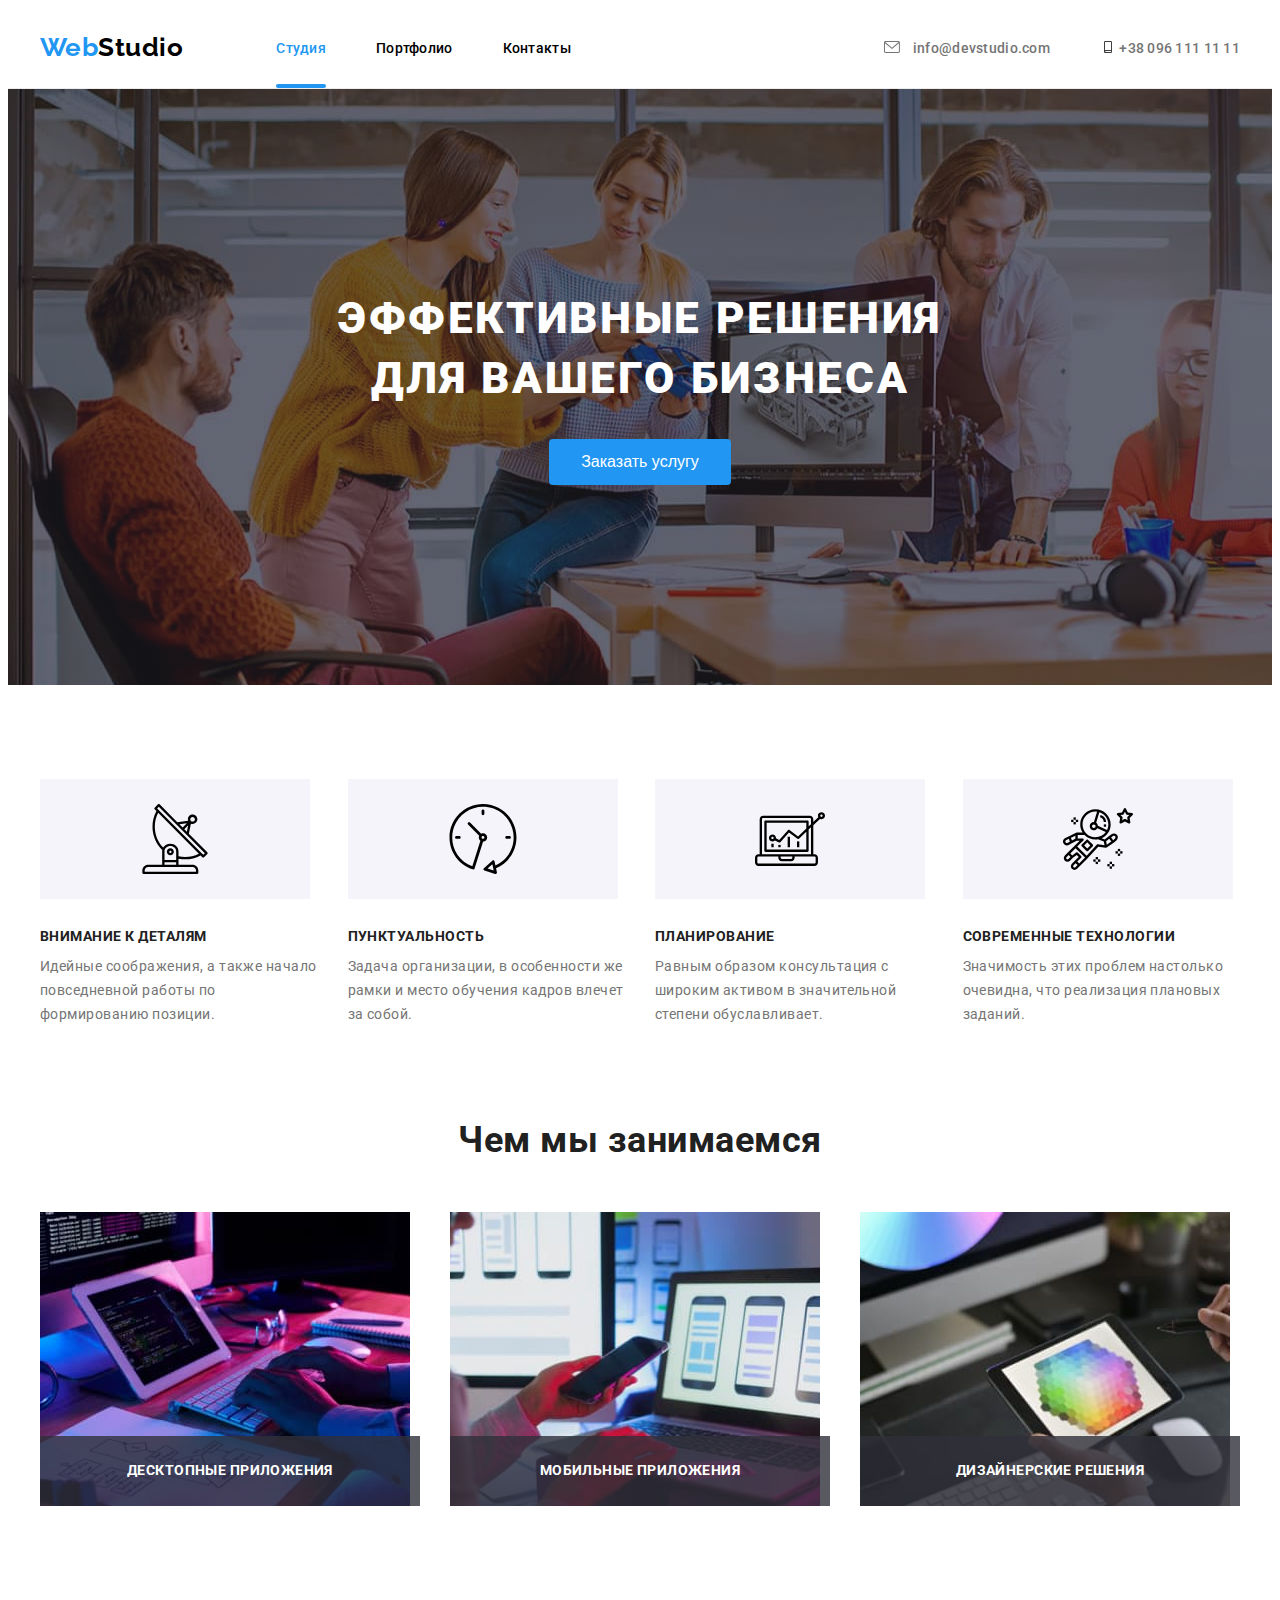
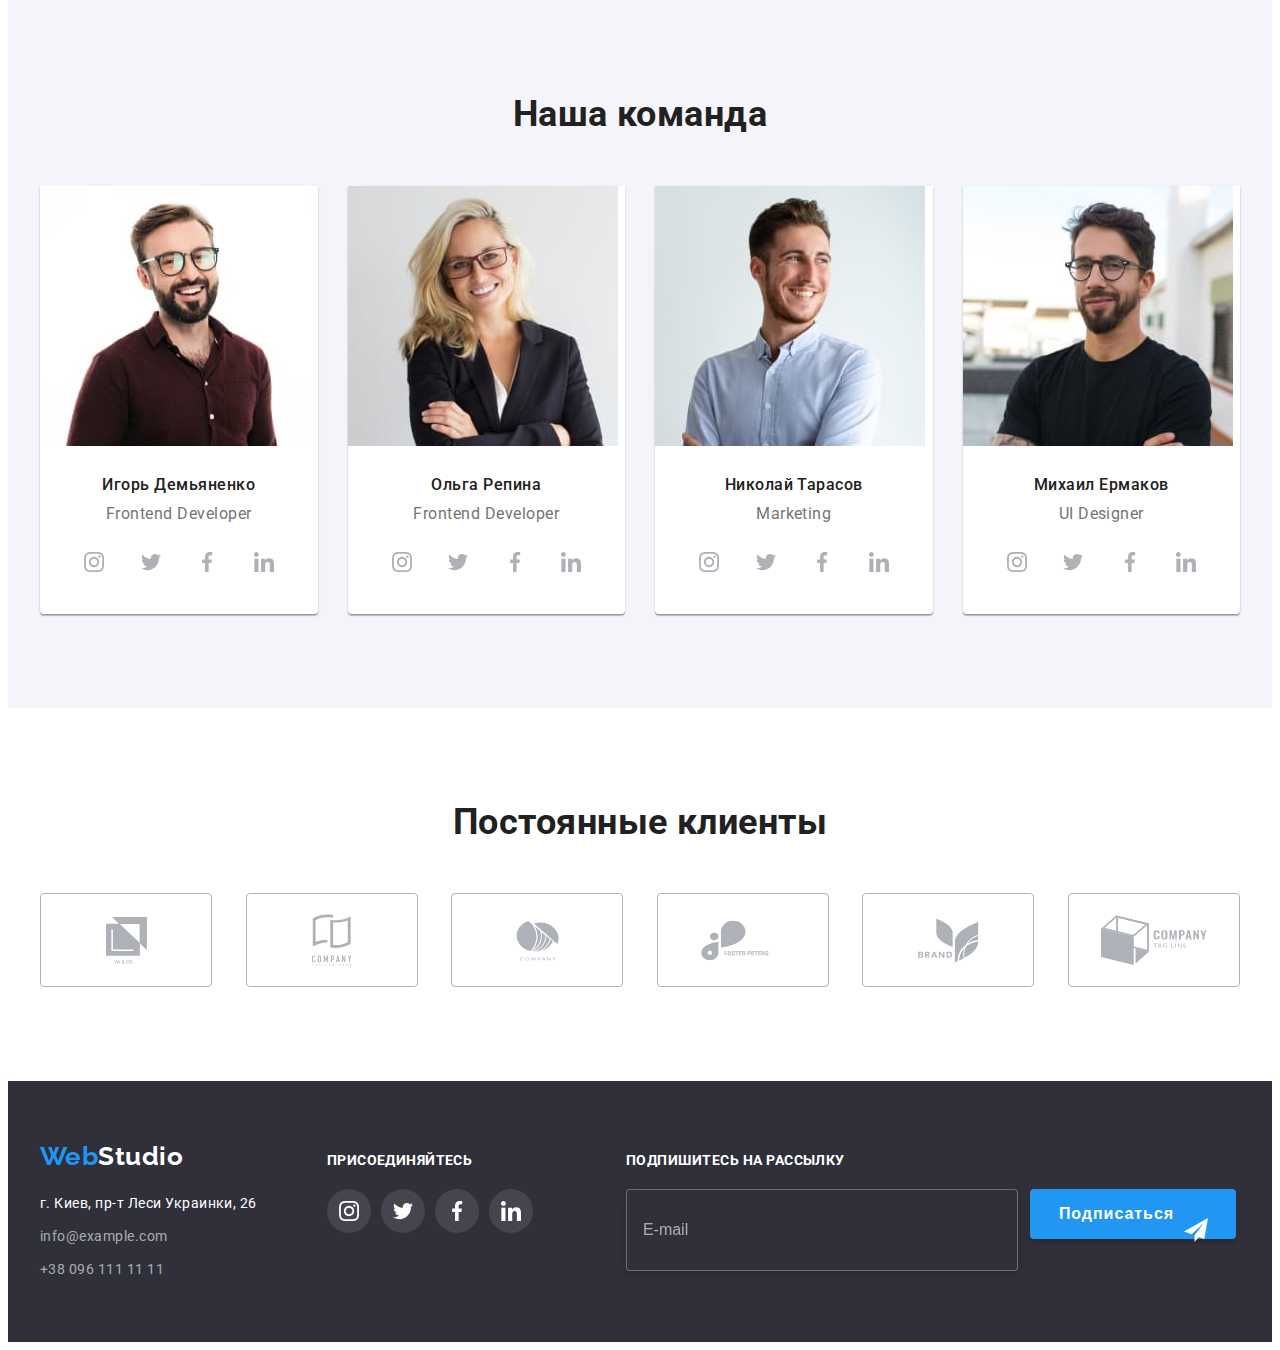
<file: index.html>
<!DOCTYPE html>
<html lang="ru">

<head>
    <meta charset="UTF-8">
    <meta http-equiv="X-UA-Compatible" content="IE=edge">
    <meta name="viewport" content="width=device-width, initial-scale=1.0">
    <title>WebStudio</title>
    <link rel="stylesheet" href="https://cdnjs.cloudflare.com/ajax/libs/modern-normalize/1.1.0/modern-normalize.min.css"
        integrity="sha512-wpPYUAdjBVSE4KJnH1VR1HeZfpl1ub8YT/NKx4PuQ5NmX2tKuGu6U/JRp5y+Y8XG2tV+wKQpNHVUX03MfMFn9Q=="
        crossorigin="anonymous" referrerpolicy="no-referrer" />
    <link rel="preconnect" href="https://fonts.gstatic.com">
    <link
        href="https://fonts.googleapis.com/css2?family=Raleway:wght@700&family=Roboto:wght@400;500;700;900&display=swap"
        rel="stylesheet">
    <link rel="stylesheet" href="./css/main.min.css">
</head>

<body>
    <!--Header-->
    <header class="header">
        <div class="container header-container">
            <nav class="navigation">
                <div class="logo">
                    <a class="logo__link link" href=""><span class="logo__span-1">Web</span><span
                            class="logo__span-2">Studio</span></a>
                </div>
                <ul class="menu list">
                    <li class="menu__item"><a class="menu__link menu__link--current link" href="./index.html">Студия</a></li>
                    <li class="menu__item"><a class="menu__link link" href="./portfolio.html">Портфолио</a></li>
                    <li class="menu__item"><a class="menu__link link" href="">Контакты</a></li>
                </ul>
            </nav>
            <ul class="contact-info list">
                <li>
                    <a class="mail-link link" href="malto:info@devstudio.com">
                    <svg class="mail-link__icon" width="16" height="12">
                        <use href="./images/icons.svg#icon-envelope"></use>
                    </svg> info@devstudio.com
                    </a>
                </li>
                <li>
                    <a class="tel-link link" href="tel:+380961111111">
                    <svg class="tel-link__icon" width="16" height="12">
                        <use href="./images/icons.svg#icon-smartphone"></use>
                    </svg> +38 096 111 11 11
                    </a>
                </li>
            </ul>
        </div>

    </header>

    <main>
        <!--Hero-->
        <section class="hero section">
            <div class="container">
                <h1 class="hero__title">Эффективные решения<br>для вашего бизнеса</h1>
                <button type="button" class="modal__btn" data-modal-open>Заказать услугу</button>

            </div>
        </section>

        <!--About us-->
        <section class="advantages section">
            <div class="container">
                <h2 class="title-hidden">О нас</h2>
                <ul class="advantage__list list">
                    <li class="advantage__item">
                        <div class="advantage__box">
                            <svg class="advantage__icon">
                                <use href="./images/icons.svg#icon-antenna"></use>
                            </svg>
                        </div>
                        <h3 class="advantage__title">Внимание к деталям</h3>
                        <p class="advantage__description">Идейные соображения, а также начало повседневной работы по формированию
                            позиции.</p>
                    </li>
                    <li class="advantage__item">
                        <div class="advantage__box">
                           <svg class="advantage__icon">
                              <use href="./images/icons.svg#icon-clock"></use>
                            </svg>
                        </div>
                        <h3 class="advantage__title">Пунктуальность</h3>
                        <p class="advantage__description">Задача организации, в особенности же рамки и место обучения кадров
                            влечет за собой.</p>

                    </li>
                    <li class="advantage__item">
                        <div class="advantage__box">
                            <svg class="advantage__icon">
                                <use href="./images/icons.svg#icon-diagram"></use>
                            </svg>
                        </div>
                        <h3 class="advantage__title">Планирование</h3>
                        <p class="advantage__description">Равным образом консультация с широким активом в значительной степени
                            обуславливает.</p>
                    </li>
                    <li class="advantage__item">
                        <div class="advantage__box">
                            <svg class="advantage__icon">
                                <use href="./images/icons.svg#icon-astronaut"></use>
                            </svg>
                        </div>
                        <h3 class="advantage__title">Современные технологии</h3>
                        <p class="advantage__description">Значимость этих проблем настолько очевидна, что реализация плановых
                            заданий.</p>
                    </li>
                </ul>
            </div>

        </section>

        <!--Workplace-img-->
        <section class="workplace section">
            <div class="container">
                <h2 class="title-desc">Чем мы занимаемся</h2>
                <ul class="workplace__list list">
                    <li class="workplace__item">
                        <div class="images">
                            <img class="images__icon" src="./images/workplace/img_1.jpg" alt="Работа на компьютере" width="370" height="294">
                            <p class="images__title">Десктопные приложения</p>
                        </div>
                    </li>
                    <li class="workplace__item">
                        <div class="images">
                            <img class="images__icon" src="./images/workplace/img_2.jpg" alt="Смартфон" width="370" height="294">
                            <p class="images__title">Мобильные приложения</p>
                        </div>
                    </li>
                    <li class="workplace__item">
                        <div class="images">
                            <img class="images__icon" src="./images/workplace/img_3.jpg" alt="Рисует на планшете" width="370" height="294">
                            <p class="images__title">Дизайнерские решения</p>
                        </div>
                        
                    </li>
                </ul>
            </div>

        </section>

        <!--Team-->
        <section class="team section">
            <div class="container">
                <h2 class="title-desc">Наша команда</h2>
                <ul class="team__list">
                    <li class="team__item">
                        <img src="./images/team/img_1.jpg" alt="igor" width="270"
                            height="260">
                        <div class="team__person">
                            <h3 class="team__name">Игорь Демьяненко</h3>
                            <p class="team__position" lang="en">Frontend Developer</p>
                            <ul class="social-list list">
                                <li class="social-list__item">
                                    <a href="#" class="social-list__link">
                                        <svg class="social-list__icon">
                                            <use href="./images/icons.svg#icon-instagram">
                                            </use>
                                        </svg>
                                    </a>
                                </li>
                                <li class="social-list__item">
                                    <a href="#" class="social-list__link">
                                        <svg class="social-list__icon">
                                            <use href="./images/icons.svg#icon-twitter">
                                            </use>
                                        </svg>
                                    </a>
                                </li>
                                <li class="social-list__item">
                                    <a href="#" class="social-list__link">
                                         <svg class="social-list__icon">
                                            <use href="./images/icons.svg#icon-facebook">
                                            </use>
                                        </svg>
                                    </a>
                                </li>
                                <li class="social-list__item">
                                    <a href="#" class="social-list__link">
                                        <svg class="social-list__icon">
                                            <use href="./images/icons.svg#icon-linkedin">
                                            </use>
                                        </svg>
                                    </a>
                                </li>
                            </ul>
                        </div>
                    </li>
                    <li class="team__item">
                        <img src="./images/team/img_2.jpg" alt="olga" width="270" height="260">
                        <div class="team__person">
                            <h3 class="team__name">Ольга Репина</h3>
                            <p class="team__position" lang="en">Frontend Developer</p>
                            <ul class="social-list list">
                                <li class="social-list__item">
                                    <a href="" class="social-list__link">
                                        <svg class="social-list__icon">
                                            <use href="./images/icons.svg#icon-instagram">
                                            </use>
                                        </svg>
                                    </a>
                                </li>
                                <li class="social-list__item">
                                    <a href="" class="social-list__link">
                                        <svg class="social-list__icon">
                                            <use href="./images/icons.svg#icon-twitter">
                                            </use>
                                        </svg>
                                    </a>
                                </li>
                                <li class="social-list__item">
                                    <a href="" class="social-list__link">
                                        <svg class="social-list__icon">
                                            <use href="./images/icons.svg#icon-facebook">
                                            </use>
                                        </svg>
                                    </a>
                                </li>
                                <li class="social-list__item">
                                    <a href="" class="social-list__link">
                                        <svg class="social-list__icon">
                                            <use href="./images/icons.svg#icon-linkedin">
                                            </use>
                                        </svg>
                                    </a>
                                </li>
                            </ul>
                        </div>
                    </li>
                    <li class="team__item">
                        <img src="./images/team/img_3.jpg" alt="nikolaj" width="270"
                            height="260">
                        <div class="team__person">
                            <h3 class="team__name">Николай Тарасов</h3>
                            <p class="team__position" lang="en">Marketing</p>
                            <ul class="social-list list">
                                <li class="social-list__item">
                                    <a href="" class="social-list__link">
                                        <svg class="social-list__icon">
                                            <use href="./images/icons.svg#icon-instagram">
                                            </use>
                                        </svg>
                                    </a>
                                </li>
                                <li class="social-list__item">
                                    <a href="" class="social-list__link">
                                        <svg class="social-list__icon">
                                            <use href="./images/icons.svg#icon-twitter">
                                            </use>
                                        </svg>
                                    </a>
                                </li>
                                <li class="social-list__item">
                                    <a href="" class="social-list__link">
                                        <svg class="social-list__icon">
                                            <use href="./images/icons.svg#icon-facebook">
                                            </use>
                                        </svg>
                                    </a>
                                </li>
                                <li class="social-list__item">
                                    <a href="" class="social-list__link">
                                        <svg class="social-list__icon">
                                            <use href="./images/icons.svg#icon-linkedin">
                                            </use>
                                        </svg>
                                    </a>
                                </li>
                            </ul>
                        </div>
                    </li>
                    <li class="team__item">
                        <img class="" src="./images/team/img_4.jpg" alt="mihail" width="270" height="260">
                        <div class="team__person">
                            <h3 class="team__name">Михаил Ермаков</h3>
                            <p class="team__position" lang="en">UI Designer</p>
                            <ul class="social-list list">
                                <li class="social-list__item">
                                    <a href="" class="social-list__link">
                                        <svg class="social-list__icon">
                                            <use href="./images/icons.svg#icon-instagram">
                                            </use>
                                        </svg>
                                    </a>
                                </li>
                                <li class="social-list__item">
                                    <a href="" class="social-list__link">
                                        <svg class="social-list__icon">
                                            <use href="./images/icons.svg#icon-twitter">
                                            </use>
                                        </svg>
                                    </a>
                                </li>
                                <li class="social-list__item">
                                    <a href="" class="social-list__link">
                                        <svg class="social-list__icon">
                                            <use href="./images/icons.svg#icon-facebook">
                                            </use>
                                        </svg>
                                    </a>
                                </li>
                                <li class="social-list__item">
                                    <a href="" class="social-list__link">
                                        <svg class="social-list__icon">
                                            <use href="./images/icons.svg#icon-linkedin">
                                            </use>
                                        </svg>
                                    </a>
                                </li>
                            </ul>
                        </div>
                    </li>
                </ul>
            </div>
        </section>
    </main>
    <!--Clients-->
    <section class="clients section">
        <div class="container">
            <h2 class="title-desc" >Постоянные клиенты</h2>
                <ul class="clients__list list">
                    <li> 
                        <a class="clients__link" href="#">
                            <svg class="clients__icon" width="41" height="47">
                                <use href="./images/icons.svg#icon-logo_1"></use>
                            </svg>
                        </a>
                    </li>
                    <li>
                        <a class="clients__link" href="#">
                            <svg class="clients__icon" width="40" height="52">
                                <use href="./images/icons.svg#icon-logo_2"></use>
                            </svg>
                        </a>
                    </li>
                    <li>
                        <a class="clients__link" href="#">
                            <svg class="clients__icon" width="43" height="41">
                                <use href="./images/icons.svg#icon-logo_3"></use>
                            </svg>
                        </a>
                    </li>
                    <li>
                        <a class="clients__link" href="#">
                            <svg class="clients__icon" width="84" height="41">
                                <use href="./images/icons.svg#icon-logo_4"></use>
                            </svg>
                        </a>
                    </li>
                    <li>
                        <a class="clients__link" href="#">
                            <svg class="clients__icon" width="63" height="45">
                                <use href="./images/icons.svg#icon-logo_5"></use>
                            </svg>
                        </a>
                    </li>
                    <li>
                        <a class="clients__link" href="#">
                            <svg class="clients__icon" width="106" height="60">
                                <use href="./images/icons.svg#icon-logo_6"></use>
                            </svg>
                        </a>
                    </li>
                    
                </ul>
            
        </div>
    </section>
    <!--Footer-->
    <footer class="footer">
        <div class="container footer-container">
            <div>
                <a class="logo__link item link" href="./index.html"><span class="logo__span-1">Web</span><span
                        class="logo__span-2">Studio</span></a>
                <address>
                    <ul class="footer__list list">
                        <li class="footer__item">
                            <a class="footer__map link" href="https://goo.gl/maps/YtjoSNWfrwEWa8k86" target="blank"
                                rel="noopener norefferer">г. Киев, пр-т Леси Украинки, 26</a>
                        </li>
                        <li class="footer__item">
                            <a class="footer__link link" href="malto:info@example.com">info@example.com</a>
                        </li>
                        <li class="footer__item">
                            <a class="footer__link link" href="tel:+380961111111">+38 096 111 11 11</a>
                        </li>
                    </ul>
                </address>

            </div>
            
        
        <div class="footer__social">
            <h3 class="footer-title">Присоединяйтесь</h3>
                <ul class="social-list list">
                    <li class="social-list__item">
                        <a class="social-list__link social-list__link--dark" href="#">
                            <svg class="social-list__icon social-list__icon--light">
                                <use href="./images/icons.svg#icon-instagram"></use>
                            </svg>
                        </a>
                    </li>
                    <li class="social-list__item">
                        <a class="social-list__link social-list__link--dark" href="#">
                            <svg class="social-list__icon social-list__icon--light">
                                <use href="./images/icons.svg#icon-twitter"></use>
                            </svg>
                        </a>
                    </li>
                    <li class="social-list__item">
                        <a class="social-list__link social-list__link--dark" href="#">
                            <svg class="social-list__icon social-list__icon--light">
                                <use href="./images/icons.svg#icon-facebook"></use>
                            </svg>
                        </a>
                    </li>
                    <li class="social-list__item">
                        <a class="social-list__link social-list__link--dark" href="#">
                            <svg class="social-list__icon social-list__icon--light">
                                <use href="./images/icons.svg#icon-linkedin"></use>
                            </svg>
                        </a>
                    </li>

                </ul>
            
        </div>
        <div class="footer-subscribe-form">
            <p class="footer-title-head">Подпишитесь на рассылку</p>
            <form class="subscribe-form">
                <input class="subscribe-field" type="email" name="subscribe-email" placeholder="E-mail" />
                <span class="subscribe-box-wrapper">
                    <button type="submit" class="subscribe-button">Подписаться</button>
                    <svg class="subscribe-icon">
                        <use href="./images/icons.svg#icon-send"></use>
                    </svg>
                </span>
            </form>
        </div>
        </div>
    </footer>
    
    <div class="backdrop is-hidden" data-modal>
        <div class="modal">
            <button type="button" class="close-btn" data-modal-close>
                <svg width="11" height="11">
                    <use href="./images/icons.svg#icon-close"></use>
                </svg>
            </button>
            <form action="#" class="modal-form">
            <p class="modal-for-head"> Оставьте свои данные, мы вам перезвоним</p>
            <label class="modal-form-field">Имя
                <span class="modal-form-wrapper">
                    <input type="text" class="modal-form-input" name="user-name" minlength="2"
                          pattern="[a-zA-Zа-яёА-ЯЁ]+" title="Имя должно содержать символы кирилицы или латиницы" required>
                    <svg class="modal-form-icon">
                        <use href="./images/icons.svg#icon-modal_name"></use>
                    </svg>
                </span>
            </label>
            
            <label class="modal-form-field">Телефон
                <span class="modal-form-wrapper"> 
                    <input type="tel" class="modal-form-input" name="user-tel"
                          pattern="[0-9]{3}-[0-9]{3}-[0-9]{2}-[0-9]{2}" title="096-000-00-00" required>
                    <svg class="modal-form-icon">
                        <use href="./images/icons.svg#icon-modal_tel"></use>
                    </svg>
                </span>
            </label>
            
            <label class="modal-form-field">Почта
                <span class="modal-form-wrapper">
                    <input type="email" class="modal-form-input" name="user-email" required>
                    <svg class="modal-form-icon">
                        <use href="./images/icons.svg#icon-modal_email"></use>
                    </svg>
                </span>
            </label>

            <label class="modal-form-field"> Комментарий
                <textarea name="user-message" class="modal-form-message" placeholder="Введите текст"></textarea>
            </label>

            <input type="checkbox" class="modal-form-checkbox visually-hidden" id="accept-policy">
            <label for="accept-policy" class="modal-form-checkbox-label">Соглашаюсь с рассылкой и принимаю&nbsp;<a href="#" class="modal-form-label-link">Условия договора</a></label>
            
            <button type="submit" class="modal-form-button">Отправить</button>
            </form>
            
        </div>
    </div>

    <script src="./js/modal.js"></script>
</body>

</html>
</file>
<file: css/main.min.css>
:root{--main-color: #000000;--second-text-color: #2196f3;--title-color: #212121;--second-title-color: #ffffff;--bg-color: #2f303a;--text-about: #757575;--card-set-gap: 30px;--primary-font-family: Roboto, sans-serif}.visually-hidden{position:absolute !important;clip:rect(1px 1px 1px 1px);clip:rect(1px, 1px, 1px, 1px);padding:0 !important;border:0 !important;height:1px !important;width:1px !important;overflow:hidden}body{letter-spacing:0.03em;font-family:var(--primary-font-family)}h1,h2,h3,h4,h5,h6,p{margin-top:0;margin-bottom:0}ul,ol{margin-top:0;margin-bottom:0;padding-left:0}img{display:block}.link{text-decoration:none}.list{list-style:none}.section{padding-top:94px;padding-bottom:94px}.title-hidden{display:none}ul{list-style:none}li{list-style:none}.container{width:1200px;padding-left:15px;padding-right:15px;margin-left:auto;margin-right:auto}.modal__btn{font-style:normal;font-weight:bold;font-size:16px;line-height:1.63;cursor:pointer;color:var(--second-title-color);background-color:var(--second-text-color);border-radius:4px;border:0px;font-weight:500;padding:10px 32px;border-width:1px;-webkit-transition-property:background-color;transition-property:background-color;-webkit-transition-duration:250ms;transition-duration:250ms;-webkit-transition-timing-function:cubic-bezier(0.4, 0, 0.2, 1);transition-timing-function:cubic-bezier(0.4, 0, 0.2, 1)}.modal__btn:hover,.modal__btn:focus{background-color:#188ce8}.menu__link{position:relative;font-weight:500;font-size:14px;line-height:1.14;letter-spacing:0.02em;color:var(--main-color);padding:32px 0;-webkit-transition-property:color;transition-property:color;-webkit-transition-duration:250ms;transition-duration:250ms;-webkit-transition-timing-function:cubic-bezier(0.4, 0, 0.2, 1);transition-timing-function:cubic-bezier(0.4, 0, 0.2, 1)}.menu__link::after{content:'';position:absolute;display:block;width:100%;height:4px;bottom:0;border-radius:2px;background-color:var(--second-text-color);-webkit-transform:scaleX(0);transform:scaleX(0)}.menu__link--current{color:var(--second-text-color)}.menu__link.menu__link--current::after{-webkit-transform:scaleX(1);transform:scaleX(1)}.menu__link:hover::after,.menu__link:focus::after{-webkit-transform:scaleX(1);transform:scaleX(1)}.menu-link:hover,.menu-link:focus{color:var(--second-text-color)}.mail-link{margin-left:auto;margin-right:50px;font-weight:500;font-size:14px;line-height:1.14;letter-spacing:0.02em;color:var(--text-about);-webkit-transition-property:color;transition-property:color;-webkit-transition-duration:250ms;transition-duration:250ms;-webkit-transition-timing-function:cubic-bezier(0.4, 0, 0.2, 1);transition-timing-function:cubic-bezier(0.4, 0, 0.2, 1)}.mail-link:hover,.mail-link:focus{color:var(--second-text-color)}.tel-link{font-weight:500;font-size:14px;line-height:1.14;letter-spacing:0.02em;color:var(--text-about);-webkit-transition-property:color;transition-property:color;-webkit-transition-duration:250ms;transition-duration:250ms;-webkit-transition-timing-function:cubic-bezier(0.4, 0, 0.2, 1);transition-timing-function:cubic-bezier(0.4, 0, 0.2, 1)}.tel-link:hover,.tel-link:focus{color:var(--second-text-color)}.mail-link__icon{margin-right:10px;fill:var(--text-about);-webkit-transition-property:fill;transition-property:fill;-webkit-transition-duration:250ms;transition-duration:250ms;-webkit-transition-timing-function:cubic-bezier(0.4, 0, 0.2, 1);transition-timing-function:cubic-bezier(0.4, 0, 0.2, 1)}.mail-link__icon:hover .mail-link__icon,.mail-link__icon:focus .mail-link__icon{fill:var(--second-text-color)}.tel-link__icon:hover .mail-link__icon,.tel-link__icon:focus .mail-link__icon{fill:var(--second-text-color)}.backdrop{position:fixed;top:0;left:0;width:100vw;height:100vh;background-color:rgba(0,0,0,0.2);-webkit-transition:opacity 250ms linear, visibility 250ms linear;transition:opacity 250ms linear, visibility 250ms linear}.is-hidden{opacity:0;visibility:hidden;pointer-events:none}.modal{position:absolute;left:50%;top:50%;width:528px;height:580px;padding:40px;background-color:var(--second-title-color);-webkit-transform:translate(-50%, -50%);transform:translate(-50%, -50%);border-radius:4px;-webkit-box-shadow:1px 4px 6px 0 rgba(0,0,0,0.16),0 4px 4px 0 rgba(0,0,0,0.06),0 1px 1px 0 rgba(0,0,0,0.12);box-shadow:1px 4px 6px 0 rgba(0,0,0,0.16),0 4px 4px 0 rgba(0,0,0,0.06),0 1px 1px 0 rgba(0,0,0,0.12)}.close-btn{position:absolute;top:8px;right:8px;width:30px;height:30px;border-radius:50%;border:1px solid rgba(0,0,0,0.1);background-color:transparent;cursor:pointer;padding:0px;-webkit-transition-property:fill;transition-property:fill;-webkit-transition-duration:250ms;transition-duration:250ms;-webkit-transition-timing-function:cubic-bezier(0.4, 0, 0.2, 1);transition-timing-function:cubic-bezier(0.4, 0, 0.2, 1)}.close-btn:hover{fill:var(--second-text-color)}.modal-form{display:-webkit-box;display:-ms-flexbox;display:flex;-webkit-box-orient:vertical;-webkit-box-direction:normal;-ms-flex-direction:column;flex-direction:column}.modal-for-head{font-size:20px;font-weight:700;text-align:center;margin-bottom:12px}.modal-form-field{position:relative;font-size:12px;font-weight:400;margin-bottom:10px}.modal-form-wrapper{display:block;position:relative;margin-top:4px}.modal-form-input{width:100%;height:40px;line-height:1.16;letter-spacing:0.01;border:1px solid rgba(33,33,33,0.2);border-radius:4px;padding-left:42px;color:var(--text-about);-webkit-transition-property:border-color;transition-property:border-color;-webkit-transition-duration:250ms;transition-duration:250ms;-webkit-transition-timing-function:cubic-bezier(0.4, 0, 0.2, 1);transition-timing-function:cubic-bezier(0.4, 0, 0.2, 1)}.modal-form-input:focus{outline:none;border-color:var(--second-text-color)}.modal-form-icon{position:absolute;display:block;top:50%;-webkit-transform:translateY(-50%);transform:translateY(-50%);left:12px;width:18px;height:18px;background-color:var(--second-title-color);-webkit-transition-property:fill;transition-property:fill;-webkit-transition-duration:250ms;transition-duration:250ms;-webkit-transition-timing-function:cubic-bezier(0.4, 0, 0.2, 1);transition-timing-function:cubic-bezier(0.4, 0, 0.2, 1)}.modal-form-input:focus+.modal-form-icon{fill:var(--second-text-color)}.modal-form-message{width:100%;height:120px;margin-top:4px;border:1px solid rgba(33,33,33,0.2);border-radius:4px;padding:12px 16px;resize:none;-webkit-transition:border-color 250ms cubic-bezier(0.4, 0, 0.2, 1);transition:border-color 250ms cubic-bezier(0.4, 0, 0.2, 1)}.modal-form-message:focus{outline:none;border-color:var(--second-text-color)}.modal-form-message::-webkit-input-placeholder{color:rgba(117,117,117,0.5)}.modal-form-message:-ms-input-placeholder{color:rgba(117,117,117,0.5)}.modal-form-message::-ms-input-placeholder{color:rgba(117,117,117,0.5)}.modal-form-message::placeholder{color:rgba(117,117,117,0.5)}.modal-form-checkbox-label{display:-webkit-box;display:-ms-flexbox;display:flex;-webkit-box-align:center;-ms-flex-align:center;align-items:center;font-size:14px;line-height:24px;letter-spacing:0.03em;color:var(--text-about);margin-bottom:30px}.modal-form-checkbox-label::before{display:block;content:'';width:16px;height:15px;border-radius:2px;border:1px solid;cursor:pointer;margin-right:7px}.modal-form-checkbox:checked+.modal-form-checkbox-label::before{background-image:url("../images/checkbox/icon_check.jpg");background-position:50% 50%}.modal-form-checkbox:focus+.modal-form-checkbox-label::before{outline:none}.modal-form-label-link{color:var(--second-text-color)}.modal-form-label-link:focus{outline:1px solid var(--second-text-color)}.modal-form-button{display:-webkit-box;display:-ms-flexbox;display:flex;-webkit-box-align:center;-ms-flex-align:center;align-items:center;text-align:center;font-weight:700;letter-spacing:0.06em;font-size:16px;line-height:1.87;cursor:pointer;color:var(--second-title-color);background-color:var(--second-text-color);border-radius:4px;border-width:0px;-webkit-box-shadow:0px 4px 4px rgba(0,0,0,0.15);box-shadow:0px 4px 4px rgba(0,0,0,0.15);margin:0 auto;padding:10px 55px}.modal-form-button:hover,.modal-form-button:focus{background-color:#188ce8}.footer-subscribe-form{margin-left:93px;padding-top:12px}.footer-title-head{font-weight:700;font-size:14px;line-height:1.14;text-transform:uppercase;color:var(--second-title-color);margin-bottom:20px}.subscribe-form{display:-webkit-box;display:-ms-flexbox;display:flex}.subscribe-field{display:block;width:358px;height:50px;border:1px solid rgba(255,255,255,0.3);-webkit-filter:drop-shadow(0px 4px 4px rgba(0,0,0,0.15));filter:drop-shadow(0px 4px 4px rgba(0,0,0,0.15));border-radius:4px;background-color:var(--bg-color);font-size:16px;line-height:1.25;color:var(--second-title-color);margin-right:12px;padding:15px 16px}.subscribe-field::-webkit-input-placeholder{color:rgba(255,255,255,0.6);font-size:16px;line-height:1.25}.subscribe-field:-ms-input-placeholder{color:rgba(255,255,255,0.6);font-size:16px;line-height:1.25}.subscribe-field::-ms-input-placeholder{color:rgba(255,255,255,0.6);font-size:16px;line-height:1.25}.subscribe-field::placeholder{color:rgba(255,255,255,0.6);font-size:16px;line-height:1.25}.subscribe-button{padding:10px 62px 10px 29px;font-weight:700;font-size:16px;line-height:1.87;letter-spacing:0.06em;color:var(--second-title-color);background-color:var(--second-text-color);-webkit-box-shadow:0px 4px 4px rgba(0,0,0,0.15);box-shadow:0px 4px 4px rgba(0,0,0,0.15);border-radius:4px;cursor:pointer;-webkit-transition:background-color,color 250ms cubic-bezier(0.4, 0, 0.2, 1),-webkit-box-shadow;transition:background-color,color 250ms cubic-bezier(0.4, 0, 0.2, 1),-webkit-box-shadow;transition:background-color,box-shadow,color 250ms cubic-bezier(0.4, 0, 0.2, 1);transition:background-color,box-shadow,color 250ms cubic-bezier(0.4, 0, 0.2, 1),-webkit-box-shadow;border:none}.subscribe-button:hover,.subscribe-button:focus{background-color:#188ce8}.subscribe-box-wrapper{position:relative}.subscribe-icon{position:absolute;width:24px;height:24px;top:50%;-webkit-transform:translateY(-50%);transform:translateY(-50%);right:28px;fill:var(--second-title-color)}.header{border-bottom:1px solid #ececec;padding-top:24px;padding-bottom:25px}.header-container{display:-webkit-box;display:-ms-flexbox;display:flex;-webkit-box-align:center;-ms-flex-align:center;align-items:center}.navigation{display:-webkit-box;display:-ms-flexbox;display:flex;-webkit-box-align:center;-ms-flex-align:center;align-items:center}.menu{display:-webkit-box;display:-ms-flexbox;display:flex;-webkit-box-align:center;-ms-flex-align:center;align-items:center;padding:0;margin:0}.menu .menu__item:not(:last-child){margin-right:50px}.contact-info{display:-webkit-box;display:-ms-flexbox;display:flex;margin-left:auto;-webkit-box-align:center;-ms-flex-align:center;align-items:center}.logo{margin-right:93px}.logo__link{display:block;font-family:Raleway;font-style:normal;font-weight:bold;font-size:26px;line-height:1.19;color:var(--second-text-color)}.logo__span-1{color:var(--second-text-color)}.logo__span-2{color:var(--main-color)}.footer .logo__span-2{color:var(--second-title-color);margin-bottom:20px}.hero{background-position:center;background-size:cover;max-width:1600px;-webkit-box-align:center;-ms-flex-align:center;align-items:center;text-align:center;margin:0 auto;padding-top:200px;padding-bottom:200px;background:var(--bg-color);background-image:-webkit-gradient(linear, left top, left bottom, from(rgba(47,48,58,0.4)), to(rgba(47,48,58,0.4))),url("../images/hero/bg.jpg");background-image:linear-gradient(rgba(47,48,58,0.4), rgba(47,48,58,0.4)),url("../images/hero/bg.jpg")}.hero__title{margin-top:0;margin-bottom:30px;color:var(--second-title-color);text-transform:uppercase;font-size:44px;font-weight:900;letter-spacing:0.06em;line-height:1.36}.advantages{line-height:1.71;margin-bottom:0px;padding-bottom:47px}.advantage__list{display:-webkit-box;display:-ms-flexbox;display:flex}.advantage__item{margin-right:30px;-ms-flex-preferred-size:calc((100% - 90px) / 4);flex-basis:calc((100% - 90px) / 4)}.advantage__item:last-child{margin-right:0px}.advantage__box{width:270px;height:120px;display:-webkit-box;display:-ms-flexbox;display:flex;-webkit-box-pack:center;-ms-flex-pack:center;justify-content:center;-webkit-box-align:center;-ms-flex-align:center;align-items:center;margin-bottom:30px;background-color:#f5f4fa}.advantage__icon{width:70px;height:70px}.advantage__title{margin-bottom:10px;font-style:normal;font-weight:bold;font-size:14px;line-height:1.14;text-transform:uppercase;color:var(--title-color)}.advantage__description{font-style:normal;font-weight:normal;font-size:14px;line-height:1.71;color:var(--text-about)}.workplace{text-align:center;padding-top:47px}.title-desc{margin-top:0;margin-bottom:50px;font-style:normal;font-weight:bold;font-size:36px;line-height:1.16;text-align:center;color:var(--title-color)}.workplace__list{display:-webkit-box;display:-ms-flexbox;display:flex;-ms-flex-wrap:wrap;flex-wrap:wrap;margin-right:calc(-1 * var(--card-set-gap))}.workplace__item{-ms-flex-preferred-size:calc(100% / 3 - var(--card-set-gap));flex-basis:calc(100% / 3 - var(--card-set-gap));margin-right:var(--card-set-gap)}.workplace__list:not(:last-of-type){margin-right:30px}.images{position:relative}.images__icon{display:block}.images__title{position:absolute;bottom:0;left:0;right:0;padding:27px 0px;text-transform:uppercase;font-size:14px;font-weight:700;line-height:1.14;letter-spacing:0.03em;text-align:center;color:var(--second-title-color);background-color:rgba(47,48,58,0.8)}.team{font-size:16px;line-height:1.19;text-align:center;background-color:#f5f4fa}.team__list{display:-webkit-box;display:-ms-flexbox;display:flex;-ms-flex-wrap:wrap;flex-wrap:wrap;margin-left:-30px;margin-top:-30px}.team__item{margin-left:30px;margin-top:30px;-ms-flex-preferred-size:calc((100% - 120px) / 4);flex-basis:calc((100% - 120px) / 4);-webkit-box-shadow:0px 1px 3px rgba(0,0,0,0.12),0px 1px 1px rgba(0,0,0,0.14),0px 2px 1px rgba(0,0,0,0.2);box-shadow:0px 1px 3px rgba(0,0,0,0.12),0px 1px 1px rgba(0,0,0,0.14),0px 2px 1px rgba(0,0,0,0.2);border-radius:0px 0px 4px 4px;background-color:var(--second-title-color)}.team__person{padding-top:30px;padding-bottom:30px;color:var(--text-about);padding-left:32px;padding-right:32px}.team__name{font-style:normal;font-weight:500;font-size:16px;line-height:1.18;color:var(--title-color);margin-bottom:10px}.team__position{font-style:normal;font-weight:normal;font-size:16px;line-height:1.18;color:var(--text-about);margin-bottom:16px}.social-list{display:-webkit-box;display:-ms-flexbox;display:flex;-webkit-box-pack:justify;-ms-flex-pack:justify;justify-content:space-between}.social-list__item:not(:last-child){margin-right:10px}.social-list__icon{width:20px;height:20px;fill:#afb1b8;-webkit-transition-property:fill;transition-property:fill;-webkit-transition-duration:250ms;transition-duration:250ms;-webkit-transition-timing-function:cubic-bezier(0.4, 0, 0.2, 1);transition-timing-function:cubic-bezier(0.4, 0, 0.2, 1)}.social-list__link:focus .social-list__icon,.social-list__link:hover .social-list__icon{fill:var(--second-title-color)}.social-list__icon--light{width:20px;height:20px;fill:var(--second-title-color)}.social-list__link{display:-webkit-box;display:-ms-flexbox;display:flex;-webkit-box-align:center;-ms-flex-align:center;align-items:center;-webkit-box-pack:center;-ms-flex-pack:center;justify-content:center;width:44px;height:44px;border-radius:50%;background-color:var(--second-title-color);-webkit-transition-property:fill, background-color;transition-property:fill, background-color;-webkit-transition-duration:250ms;transition-duration:250ms;-webkit-transition-timing-function:cubic-bezier(0.4, 0, 0.2, 1);transition-timing-function:cubic-bezier(0.4, 0, 0.2, 1)}.social-list__link:hover,.social-list__link:focus{fill:var(--second-text-color);background-color:var(--second-text-color)}.social-list__link--dark{background-color:rgba(255,255,255,0.1)}.social-list__link--dark:focus,.social-list__link--dark:hover{background-color:var(--second-text-color)}.cliens{text-align:center;margin-bottom:50px}.clients__list{display:-webkit-box;display:-ms-flexbox;display:flex;-webkit-box-pack:justify;-ms-flex-pack:justify;justify-content:space-between}.clients__link{display:-webkit-box;display:-ms-flexbox;display:flex;-webkit-box-pack:center;-ms-flex-pack:center;justify-content:center;-webkit-box-align:center;-ms-flex-align:center;align-items:center;width:170px;height:92px;border:1px solid #afb1b8;border-radius:4px;-webkit-transition-property:border-color;transition-property:border-color;-webkit-transition-duration:250ms;transition-duration:250ms;-webkit-transition-timing-function:cubic-bezier(0.4, 0, 0.2, 1);transition-timing-function:cubic-bezier(0.4, 0, 0.2, 1)}.clients__link:focus,.clients__link:hover{border-color:var(--second-text-color)}.clients__icon{fill:#afb1b8;-webkit-transition-property:fill;transition-property:fill;-webkit-transition-duration:250ms;transition-duration:250ms;-webkit-transition-timing-function:cubic-bezier(0.4, 0, 0.2, 1);transition-timing-function:cubic-bezier(0.4, 0, 0.2, 1)}.clients__link:hover .clients__icon,.clients__link:focus .clients__icon{fill:var(--second-text-color)}.footer{background:var(--bg-color);padding-top:60px;padding-bottom:60px}.footer__social{margin-left:70px;padding-top:12px}.footer__item:not(:last-child){margin-bottom:9px}.item{margin-bottom:20px}.footer__map{font-style:normal;font-weight:normal;font-size:14px;line-height:1.71;color:var(--second-title-color);text-decoration:none}.footer__link{font-style:normal;font-weight:normal;font-size:14px;line-height:1.71;text-decoration:none;color:rgba(255,255,255,0.6);text-decoration:none}.footer-container{display:-webkit-box;display:-ms-flexbox;display:flex;-webkit-box-pack:start;-ms-flex-pack:start;justify-content:flex-start}.footer-title{margin-bottom:20px;color:var(--second-title-color);letter-spacing:0.03em;text-transform:uppercase;font-weight:700;font-size:14px;line-height:1.14}.filtr__list{display:-webkit-box;display:-ms-flexbox;display:flex;-webkit-box-pack:center;-ms-flex-pack:center;justify-content:center;margin-bottom:50px}.filtr__item:not(:last-child):not(:last-child){margin-right:8px}.filtr__button{padding:6px 22px;background-color:#f5f4fa;border-radius:4px;border:0px;font-style:normal;font-weight:500;font-size:16px;line-height:1.62;color:var(--title-color);cursor:pointer;-webkit-transition-property:color, background-color, -webkit-box-shadow;transition-property:color, background-color, -webkit-box-shadow;transition-property:color, background-color, box-shadow;transition-property:color, background-color, box-shadow, -webkit-box-shadow;-webkit-transition-duration:250ms;transition-duration:250ms;-webkit-transition-timing-function:cubic-bezier(0.4, 0, 0.2, 1);transition-timing-function:cubic-bezier(0.4, 0, 0.2, 1)}.filtr__button:hover,.filtr__button:focus{color:var(--second-title-color);background-color:var(--second-text-color);-webkit-box-shadow:0px 2px 2px 0 rgba(0,0,0,0.12),0px 1px 2px 0 rgba(0,0,0,0.08),0px 3px 1px 0 rgba(0,0,0,0.1);box-shadow:0px 2px 2px 0 rgba(0,0,0,0.12),0px 1px 2px 0 rgba(0,0,0,0.08),0px 3px 1px 0 rgba(0,0,0,0.1)}.active{background:var(--second-text-color);color:var(--second-title-color)}.box{display:-webkit-box;display:-ms-flexbox;display:flex;-ms-flex-wrap:wrap;flex-wrap:wrap;padding-left:0px;margin-left:-30px;margin-top:-30px}.box-img{margin-left:30px;margin-top:30px;-ms-flex-preferred-size:calc((100% - 96px) / 3);flex-basis:calc((100% - 96px) / 3);background:url(portfolio1.jpg)}.box-img-link{display:block}.box-img-title{position:relative;overflow:hidden}.overlay{position:absolute;top:0;left:0;width:100%;height:100%;font-size:18px;line-height:28px;background-color:var(--second-text-color);color:var(--second-title-color);padding:63px 24px;-webkit-transform:translateY(100%);transform:translateY(100%);-webkit-transition-property:-webkit-transform;transition-property:-webkit-transform;transition-property:transform;transition-property:transform, -webkit-transform;-webkit-transition-duration:250ms;transition-duration:250ms;-webkit-transition-timing-function:cubic-bezier(0.4, 0, 0.2, 1);transition-timing-function:cubic-bezier(0.4, 0, 0.2, 1)}.box-img-link:hover .overlay,.box-img-link:focus .overlay{-webkit-transform:translateY(0%);transform:translateY(0%)}.shadow:hover,.shadow:focus{-webkit-box-shadow:1px 4px 6px 0 rgba(0,0,0,0.16),0 4px 4px 0 rgba(0,0,0,0.06),0 1px 1px 0 rgba(0,0,0,0.12);box-shadow:1px 4px 6px 0 rgba(0,0,0,0.16),0 4px 4px 0 rgba(0,0,0,0.06),0 1px 1px 0 rgba(0,0,0,0.12)}.works-desc{padding:20px 24px;border:1px solid #eeeeee}.portfolio-h3{margin-bottom:4px;font-style:normal;font-weight:bold;font-size:18px;line-height:2;letter-spacing:0.06em;color:var(--title-color)}.portfolio-title{font-style:normal;font-weight:normal;font-size:16px;line-height:1.87;color:var(--text-about)}
/*# sourceMappingURL=main.min.css.map */
</file>
